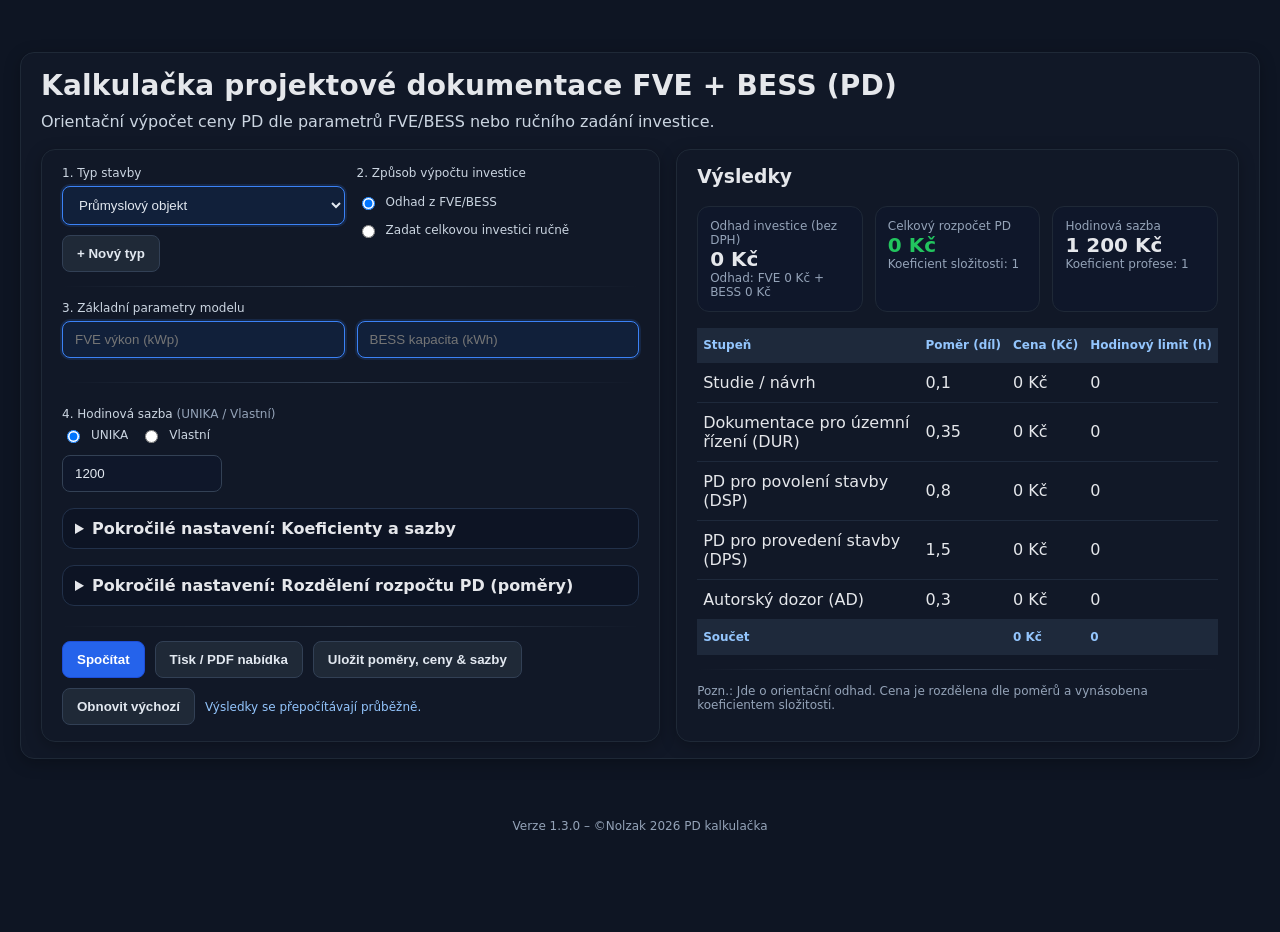
<file: index.html>
<!DOCTYPE html>
<html lang="cs">

<head>
  <meta charset="UTF-8" />
  <meta name="viewport" content="width=device-width, initial-scale=1" />
  <meta name="color-scheme" content="dark light">
  <title>Kalkulačka PD (v1.3.0)</title>
  <link rel="stylesheet" href="style.css">
</head>

<body>
  <div class="container">
    <div class="card">
      <h1>Kalkulačka projektové dokumentace FVE + BESS (PD)</h1>
      <p class="sub">Orientační výpočet ceny PD dle parametrů FVE/BESS nebo ručního zadání investice.</p>

      <div class="grid">
        <section class="card">

          <div class="row">
            <div>
              <label for="projectType">1. Typ stavby</label>
              <div class="stack">
                <select id="projectType" class="input-primary"></select>
                <button class="btn" id="addType">+ Nový typ</button>
              </div>
            </div>
            <div>
              <label>2. Způsob výpočtu investice</label>
              <div class="inline-options" style="padding-top: 8px;">
                <div class="switch">
                  <input type="radio" name="cisMode" id="cisModeModel" value="model" checked>
                  <label for="cisModeModel">Odhad z FVE/BESS</label>
                </div>
                <div class="switch">
                  <input type="radio" name="cisMode" id="cisModeManual" value="manual">
                  <label for="cisModeManual">Zadat celkovou investici ručně</label>
                </div>
              </div>
            </div>
          </div>
          <div class="hr"></div>

          <div id="modelBlock">
            <label>3. Základní parametry modelu</label>
            <div class="row" style="margin-top:6px;">
              <div>
                <input id="fveKwp" type="number" inputmode="decimal" min="0" step="0.1" placeholder="FVE výkon (kWp)"
                  class="input-primary" />
              </div>
              <div>
                <input id="bessKwh" type="number" inputmode="decimal" min="0" step="0.1"
                  placeholder="BESS kapacita (kWh)" class="input-primary" />
              </div>
            </div>
          </div>

          <div id="manualBlock" style="display:none;">
            <label>3. Ruční zadání investice</label>
            <div style="margin-top:6px;">
              <input id="cis" type="number" inputmode="numeric" min="0" step="1000" placeholder="Celková investice (Kč)"
                class="input-primary" />
            </div>
          </div>
          <div class="hr" style="margin: 24px 0;"></div>

          <div class="row align-start" style="margin-top:12px;">
            <div>
              <label>4. Hodinová sazba <span class="muted">(UNIKA / Vlastní)</span></label>
              <div class="inline-options">
                <div class="switch">
                  <input type="radio" name="rateMode" id="rateUnika" value="unika" checked>
                  <label for="rateUnika">UNIKA</label>
                </div>
                <div class="switch">
                  <input type="radio" name="rateMode" id="rateCustom" value="custom">
                  <label for="rateCustom">Vlastní</label>
                </div>
                <input id="hourlyRate" type="number" inputmode="numeric" min="0" step="50" placeholder="např. 1200"
                  disabled />
              </div>
            </div>
          </div>

          <details class="settings-group">
            <summary>Pokročilé nastavení: Koeficienty a sazby</summary>
            <div class="row" style="margin-top:12px;">
              <div>
                <label for="coef">Složitost / náročnost (koeficient)
                  <span class="help-badge" tabindex="0">?
                    <span class="help-tip">
                      Koeficient zohledňuje náročnost práce - výchozí je 1,0.
                      <br>0,8 = jednodušší, 1,0 = běžná, 1,2–1,5 = složitější, 1,6–2,0 = vysoce náročná.  

                    </span>
                  </span>
                </label>
                <input id="coef" type="number" inputmode="decimal" step="0.05" min="0.5" max="2" value="1" />
                </div>
              <div>
                <label for="hourlyCoef">Koeficient profese
                  <span class="help-badge" tabindex="0">?
                    <span class="help-tip">
                      Koeficient násobí hodinovou sazbu podle seniority/typu práce:
                      <br><b>1.0</b> běžná profese, <b>0.8–0.9</b> junior, <b>1.2–1.3</b> senior/HIP...
                    </span>
                  </span>
                </label>
                <input id="hourlyCoef" type="number" inputmode="decimal" step="0.05" min="0.5" max="2" value="1" />
              </div>
              <div class="row" style="margin-top:12px;">
                <div>
                  <label for="balancePct">Ostatní náklady a rezerva (%)
                    <span class="help-badge" tabindex="0">?
                      <span class="help-tip">
                        Procentuální navýšení základní ceny FVE a BESS o vedlejší náklady.<br>
                        Zahrnuje např.: kabeláž, nosné konstrukce, zemní práce, administrativa, rezerva projektu...
                      </span>
                    </span>
                  </label>
                  <input id="balancePct" type="number" inputmode="decimal" min="0" step="0.5" value="0" />
                </div>
              </div>
            </div>

          </details>
          <details class="settings-group">
            <summary>Pokročilé nastavení: Rozdělení rozpočtu PD (poměry)</summary>
            <table class="table" id="stagesTable">
              <thead>
                <tr>
                  <th>Stupeň</th>
                  <th class="right">Poměr (díl)</th>
                  <th class="right">Zahrnout</th>
                </tr>
              </thead>
              <tbody id="stagesBody"></tbody>
              <tfoot>
                <tr>
                  <td colspan="3" class="ratio-summary">
                    Součet poměrů (zaškrtnutých): <span id="stagesTotalRatio">0.0</span>
                  </td>
                </tr>
              </tfoot>
            </table>
          </details>

          <div class="hr" style="margin-top: 20px;"></div>

          <div class="stack">
            <button class="btn primary" id="calculate">Spočítat</button>
            <button class="btn" id="printOffer">Tisk / PDF nabídka</button>
            <button class="btn" id="saveDefaults">Uložit poměry, ceny & sazby</button>
            <button class="btn" id="resetConfig">Obnovit výchozí</button>
            <span class="notice">Výsledky se přepočítávají průběžně.</span>
          </div>
        </section>

        <section class="card">
          <h3 style="margin-top:0">Výsledky</h3>

          <div class="kpi">
            <div class="item">
              <div class="muted">Odhad investice (bez DPH)</div>
              <div class="value" id="kpiInvestment">–</div>
              <div class="muted" id="kpiInvestmentNote"></div>
            </div>
            <div class="item">
              <div class="muted">Celkový rozpočet PD</div>
              <div class="value" id="kpiTotal" style="color: var(--ok);">–</div>
              <div class="muted" id="kpiTotalNote"></div>
            </div>
            <div class="item">
              <div class="muted">Hodinová sazba</div>
              <div class="value" id="kpiHourlyRate">–</div>
              <div class="muted" id="kpiHourlyRateNote"></div>
            </div>
          </div>

          <div id="calcWarning" class="muted"
            style="color: var(--warn); margin-top: 8px; text-align: center; display: none; font-weight: 600;">
          </div>

          <table class="table" style="margin-top:16px;" id="resultTable">
            <thead>
              <tr>
                <th>Stupeň</th>
                <th class="right nowrap">Poměr (díl)</th>
                <th class="right nowrap">Cena (Kč)</th>
                <th class="right nowrap">Hodinový limit (h)</th>
              </tr>
            </thead>
            <tbody id="resultBody"></tbody>
            <tfoot>
              <tr>
                <th class="right" colspan="2">Součet</th>
                <th class="right total" id="resultSum">–</th>
                <th class="right total" id="resultHours">–</th>
              </tr>
            </tfoot>
          </table>

          <div class="hr"></div>

          <div class="muted">
            Pozn.: Jde o orientační odhad. Cena je rozdělena dle poměrů a vynásobena koeficientem složitosti.
          </div>
        </section>
      </div>
    </div>
  </div>

  <template id="typeDialogTpl">
    <div class="card"
      style="position:fixed; inset:0; margin:auto; width:min(560px,92vw); height:auto; z-index:50; border:1px solid #334155;">
      <h3 style="margin-top:0">Přidat nový typ stavby</h3>
      <div class="row">
        <div>
          <label>Název typu</label>
          <input id="newTypeName" placeholder="např. Administrativní budova" />
        </div>
      </div>
      <div class="hr"></div>
      <div>
        <label>Výchozí poměry pro stupně</label>
        <table class="table">
          <thead>
            <tr>
              <th>Stupeň</th>
              <th class="right">Poměr (díl)</th>
            </tr>
          </thead>
          <tbody id="newTypePerc"></tbody>
        </table>
      </div>
      <div class="hr"></div>
      <div class="stack" style="justify-content:flex-end;">
        <button class="btn ghost" id="cancelType">Zrušit</button>
        <button class="btn primary" id="confirmType">Přidat typ</button>
      </div>
    </div>
  </template>

  <footer style="margin-top:40px; text-align:center; font-size:12px; color:#94a3b8;">
    <span id="appVer"></span> – ©Nolzak <span id="year"></span> PD kalkulačka
  </footer>

  <script src="script.js"></script>
</body>


</html>
</file>
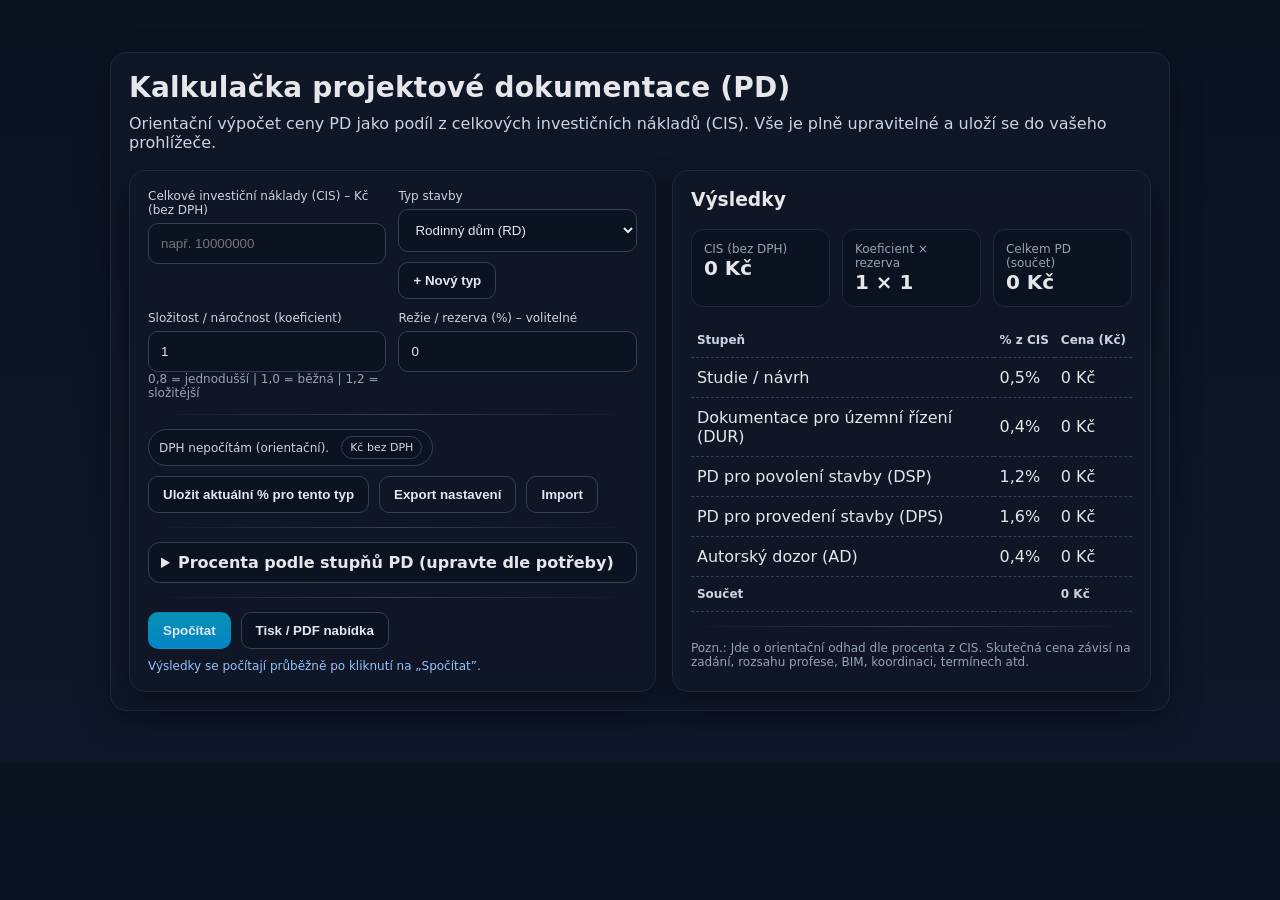
<file: calculator.html>
<!DOCTYPE html>
<html lang="cs">
<head>
  <meta charset="UTF-8" />
  <meta name="viewport" content="width=device-width, initial-scale=1" />
  <title>Kalkulačka projektové dokumentace (PD)</title>
  <style>
    :root { --bg:#0f172a; --card:#111827; --muted:#334155; --text:#e5e7eb; --accent:#38bdf8; --ok:#22c55e; --warn:#f59e0b; --err:#ef4444; }
    *{ box-sizing:border-box; }
    body{ margin:0; font-family:system-ui,-apple-system,Segoe UI,Roboto,Helvetica,Arial; background:linear-gradient(180deg,#0b1220,#0f172a); color:var(--text); }
    .container{ max-width:1100px; margin:32px auto; padding:20px; }
    .grid{ display:grid; grid-template-columns:1fr; gap:16px; }
    @media(min-width:900px){ .grid{ grid-template-columns:1.1fr 1fr; } }
    .card{ background:rgba(17,24,39,.72); backdrop-filter: blur(10px); border:1px solid #1f2937; border-radius:16px; padding:18px; box-shadow:0 10px 30px rgba(0,0,0,.35); }
    h1{ font-size:28px; margin:0 0 10px; letter-spacing:.2px; }
    p.sub{ color:#cbd5e1; margin:0 0 18px; }
    label{ font-size:12px; color:#cbd5e1; display:block; margin-bottom:6px; }
    input, select{ width:100%; padding:12px 12px; border-radius:10px; border:1px solid #334155; background:#0b1220; color:var(--text); outline:none; }
    input[type="number"]{ appearance:textfield; }
    .row{ display:grid; grid-template-columns:1fr 1fr; gap:12px; }
    .btn{ appearance:none; border:1px solid #334155; background:#0b1220; color:#e2e8f0; padding:10px 14px; border-radius:10px; cursor:pointer; font-weight:600; transition:all .15s ease; }
    .btn:hover{ transform:translateY(-1px); border-color:#475569; }
    .btn.primary{ background:linear-gradient(180deg,#0891b2,#0284c7); border-color:transparent; }
    .btn.ghost{ background:transparent; }
    .stack{ display:flex; flex-wrap:wrap; gap:10px; align-items:center; }
    .table{ width:100%; border-collapse:collapse; margin-top:8px; }
    .table th, .table td{ border-bottom:1px dashed #334155; padding:10px 6px; text-align:left; }
    .table th{ font-size:12px; color:#cbd5e1; font-weight:600; }
    .right{ text-align:right; }
    .muted{ color:#94a3b8; font-size:12px; }
    .kpi{ display:grid; grid-template-columns:repeat(3,1fr); gap:12px; margin-top:10px; }
    .kpi .item{ background:#0b1220; border:1px solid #1f2937; padding:12px; border-radius:12px; }
    .kpi .value{ font-size:20px; font-weight:700; }
    .pill{ display:inline-flex; align-items:center; gap:6px; padding:6px 10px; border-radius:999px; background:#0b1220; border:1px solid #334155; font-size:12px; color:#cbd5e1; }
    .hr{ height:1px; background:linear-gradient(90deg,transparent,#334155,transparent); margin:14px 0; border:none; }
    details{ border:1px solid #334155; border-radius:12px; padding:10px 12px; background:#0b1220; }
    details summary{ cursor:pointer; font-weight:600; }
    .footnote{ font-size:11px; color:#94a3b8; margin-top:6px; }
    .badge{ font-size:11px; padding:4px 8px; border-radius:999px; background:#0b1220; border:1px solid #334155; margin-left:6px; }
    .total{ font-weight:800; font-size:22px; }
    .notice{ font-size:12px; color:#93c5fd; }
    .nowrap{ white-space:nowrap; }
  </style>
</head>
<body>
  <div class="container">
    <div class="card">
      <h1>Kalkulačka projektové dokumentace (PD)</h1>
      <p class="sub">Orientační výpočet ceny PD jako podíl z celkových investičních nákladů (CIS). Vše je plně upravitelné a uloží se do vašeho prohlížeče.</p>
      <div class="grid">
        <!-- LEFT: Inputs -->
        <section class="card">
          <div class="row">
            <div>
              <label>Celkové investiční náklady (CIS) – Kč (bez DPH)</label>
              <input id="cis" type="number" min="0" step="1000" placeholder="např. 10000000" />
            </div>
            <div>
              <label>Typ stavby</label>
              <div class="stack">
                <select id="type"></select>
                <button class="btn" id="addType">+ Nový typ</button>
              </div>
            </div>
          </div>

          <div class="row" style="margin-top:12px;">
            <div>
              <label>Složitost / náročnost (koeficient)</label>
              <input id="coef" type="number" step="0.05" min="0.5" max="2" value="1" />
              <div class="muted">0,8 = jednodušší | 1,0 = běžná | 1,2 = složitější</div>
            </div>
            <div>
              <label>Režie / rezerva (%) – volitelné</label>
              <input id="reserve" type="number" step="0.5" min="0" max="50" value="0" />
            </div>
          </div>

          <div class="hr"></div>

          <div class="stack" style="justify-content:space-between;">
            <div class="stack">
              <span class="pill">DPH nepočítám (orientační).<span class="badge">Kč bez DPH</span></span>
            </div>
            <div class="stack">
              <button class="btn" id="saveDefaults">Uložit aktuální % pro tento typ</button>
              <button class="btn ghost" id="exportCfg">Export nastavení</button>
              <input type="file" id="importCfg" accept="application/json" style="display:none;" />
              <button class="btn ghost" id="importBtn">Import</button>
            </div>
          </div>

          <div class="hr"></div>

          <details>
            <summary>Procenta podle stupňů PD (upravte dle potřeby)</summary>
            <table class="table" id="stagesTable">
              <thead>
                <tr>
                  <th>Stupeň</th>
                  <th class="right">Podíl z CIS (%)</th>
                  <th class="right">Zahrnout</th>
                </tr>
              </thead>
              <tbody id="stagesBody"></tbody>
            </table>
            <div class="footnote">Tip: Procenta jsou výchozí pro zvolený typ, ale můžete je kdykoli přepsat. Tlačítkem výše je uložíte jako výchozí pro budoucí použití.</div>
          </details>

          <div class="hr"></div>

          <div class="stack">
            <button class="btn primary" id="calculate">Spočítat</button>
            <button class="btn" id="printOffer">Tisk / PDF nabídka</button>
            <span class="notice">Výsledky se počítají průběžně po kliknutí na „Spočítat”.</span>
          </div>
        </section>

        <!-- RIGHT: Output -->
        <section class="card">
          <h3 style="margin-top:0">Výsledky</h3>
          <div class="kpi">
            <div class="item">
              <div class="muted">CIS (bez DPH)</div>
              <div class="value" id="kpiCis">–</div>
            </div>
            <div class="item">
              <div class="muted">Koeficient × rezerva</div>
              <div class="value" id="kpiCoef">–</div>
            </div>
            <div class="item">
              <div class="muted">Celkem PD (součet)</div>
              <div class="value" id="kpiTotal">–</div>
            </div>
          </div>

          <table class="table" style="margin-top:16px;" id="resultTable">
            <thead>
              <tr>
                <th>Stupeň</th>
                <th class="right nowrap">% z CIS</th>
                <th class="right nowrap">Cena (Kč)</th>
              </tr>
            </thead>
            <tbody id="resultBody"></tbody>
            <tfoot>
              <tr>
                <th class="right" colspan="2">Součet</th>
                <th class="right total" id="resultSum">–</th>
              </tr>
            </tfoot>
          </table>

          <div class="hr"></div>

          <div class="muted">Pozn.: Jde o orientační odhad dle procenta z CIS. Skutečná cena závisí na zadání, rozsahu profese, BIM, koordinaci, termínech atd.</div>
        </section>
      </div>
    </div>
  </div>

  <template id="typeDialogTpl">
    <div class="card" style="position:fixed; inset:0; margin:auto; width:min(560px,92vw); height:auto; z-index:50; border:1px solid #334155;">
      <h3 style="margin-top:0">Přidat nový typ stavby</h3>
      <div class="row">
        <div>
          <label>Název typu</label>
          <input id="newTypeName" placeholder="např. Administrativní budova"/>
        </div>
      </div>
      <div class="hr"></div>
      <div>
        <label>Výchozí procenta pro stupně</label>
        <table class="table">
          <thead><tr><th>Stupeň</th><th class="right">% z CIS</th></tr></thead>
          <tbody id="newTypePerc"></tbody>
        </table>
      </div>
      <div class="hr"></div>
      <div class="stack" style="justify-content:flex-end;">
        <button class="btn ghost" id="cancelType">Zrušit</button>
        <button class="btn primary" id="confirmType">Přidat typ</button>
      </div>
    </div>
  </template>

  <script>
    // ---------- Helpers ----------
    const fmtCZK = (n)=> new Intl.NumberFormat('cs-CZ', { style:'currency', currency:'CZK', maximumFractionDigits:0 }).format(n||0);
    const fmtPct = (n)=> `${(n??0).toLocaleString('cs-CZ',{maximumFractionDigits:2})}%`;
    const el = (id)=> document.getElementById(id);

    // ---------- Config (defaults + localStorage) ----------
    const STAGES = [
      { key:'STU', name:'Studie / návrh' },
      { key:'DUR', name:'Dokumentace pro územní řízení (DUR)' },
      { key:'DSP', name:'PD pro povolení stavby (DSP)' },
      { key:'DPS', name:'PD pro provedení stavby (DPS)' },
      { key:'AD',  name:'Autorský dozor (AD)' },
    ];

    const DEFAULTS = {
      // % z CIS, součet obvykle 2–5 % (orientačně)
      'RD':  { label:'Rodinný dům (RD)',           perc:{ STU:0.5, DUR:0.4, DSP:1.2, DPS:1.6, AD:0.4 } },
      'BD':  { label:'Bytový dům (BD)',            perc:{ STU:0.6, DUR:0.6, DSP:1.4, DPS:2.0, AD:0.5 } },
      'PRU': { label:'Průmyslový objekt',          perc:{ STU:0.4, DUR:0.5, DSP:1.0, DPS:1.8, AD:0.4 } },
      'BESS':{ label:'BESS (bateriové úložiště)',  perc:{ STU:0.3, DUR:0.6, DSP:1.1, DPS:1.5, AD:0.4 } },
    };

    const LS_KEY = 'pd_calc_config_v1';

    function loadConfig(){
      try{
        const raw = localStorage.getItem(LS_KEY);
        if(!raw) return structuredClone(DEFAULTS);
        const cfg = JSON.parse(raw);
        // merge defaults for any missing keys
        for(const k of Object.keys(DEFAULTS)){
          if(!cfg[k]) cfg[k] = structuredClone(DEFAULTS[k]);
        }
        return cfg;
      }catch(e){ return structuredClone(DEFAULTS); }
    }
    function saveConfig(cfg){ localStorage.setItem(LS_KEY, JSON.stringify(cfg)); }

    let CONFIG = loadConfig();

    // ---------- UI populate ----------
    function populateTypeSelect(){
      const sel = el('type');
      sel.innerHTML = '';
      for(const [key,obj] of Object.entries(CONFIG)){
        const opt = document.createElement('option');
        opt.value = key; opt.textContent = obj.label; sel.appendChild(opt);
      }
      // default to first
      if(!sel.value){ sel.selectedIndex = 0; }
    }

    function buildStagesTable(){
      const tbody = el('stagesBody');
      tbody.innerHTML = '';
      const current = CONFIG[el('type').value];
      for(const st of STAGES){
        const tr = document.createElement('tr');
        const tdName = document.createElement('td');
        tdName.textContent = st.name;
        const tdPct = document.createElement('td'); tdPct.className='right';
        const inp = document.createElement('input');
        inp.type='number'; inp.step='0.1'; inp.min='0'; inp.max='100'; inp.value = (current.perc[st.key] ?? 0);
        inp.dataset.stage = st.key;
        tdPct.appendChild(inp);
        const tdInclude = document.createElement('td'); tdInclude.className='right';
        const chk = document.createElement('input'); chk.type='checkbox'; chk.checked = (current.perc[st.key] ?? 0) > 0; chk.dataset.stage=st.key;
        tdInclude.appendChild(chk);
        tr.appendChild(tdName); tr.appendChild(tdPct); tr.appendChild(tdInclude);
        tbody.appendChild(tr);
      }
    }

    function gatherPercents(){
      const rows = el('stagesBody').querySelectorAll('tr');
      const out = {}; const include = {};
      rows.forEach(r=>{
        const pct = parseFloat(r.querySelector('input[type="number"]').value||'0');
        const stage = r.querySelector('input[type="number"]').dataset.stage;
        const on = r.querySelector('input[type="checkbox"]').checked;
        out[stage] = pct;
        include[stage] = on;
      });
      return { perc: out, include };
    }

    function calculate(){
      const cis = parseFloat(el('cis').value||'0');
      const coef = parseFloat(el('coef').value||'1');
      const reserve = parseFloat(el('reserve').value||'0'); // % navíc
      const { perc, include } = gatherPercents();
      const resultBody = el('resultBody'); resultBody.innerHTML='';
      let total = 0;
      const lines = [];
      for(const st of STAGES){
        const p = (include[st.key] ? (perc[st.key]||0) : 0);
        const base = cis * (p/100);
        const withCoef = base * coef * (1 + reserve/100);
        if(include[st.key] && (p>0)){
          total += withCoef;
        }
        lines.push({ name: st.name, p:p, price: withCoef });
      }
      // KPI
      el('kpiCis').textContent = fmtCZK(cis);
      el('kpiCoef').textContent = `${coef.toLocaleString('cs-CZ',{maximumFractionDigits:2})} × ${(1+reserve/100).toLocaleString('cs-CZ',{maximumFractionDigits:2})}`;
      el('kpiTotal').textContent = fmtCZK(total);

      // Table
      for(const ln of lines){
        const tr = document.createElement('tr');
        const tdN = document.createElement('td'); tdN.textContent = ln.name; tr.appendChild(tdN);
        const tdP = document.createElement('td'); tdP.className='right'; tdP.textContent = fmtPct(ln.p); tr.appendChild(tdP);
        const tdC = document.createElement('td'); tdC.className='right'; tdC.textContent = fmtCZK(ln.price); tr.appendChild(tdC);
        resultBody.appendChild(tr);
      }
      el('resultSum').textContent = fmtCZK(total);
    }

    function exportConfig(){
      const blob = new Blob([JSON.stringify(CONFIG,null,2)], {type:'application/json'});
      const url = URL.createObjectURL(blob);
      const a = document.createElement('a'); a.href=url; a.download='pd_kalkulacka_konfigurace.json'; a.click(); URL.revokeObjectURL(url);
    }

    function openNewTypeDialog(){
      const tpl = el('typeDialogTpl');
      const node = tpl.content.cloneNode(true);
      document.body.appendChild(node);
      const dlg = document.body.lastElementChild; // the inserted card
      const tbody = dlg.querySelector('#newTypePerc');
      tbody.innerHTML='';
      for(const st of STAGES){
        const tr = document.createElement('tr');
        tr.innerHTML = `<td>${st.name}</td><td class="right"><input type="number" step="0.1" min="0" max="100" value="0" data-stage="${st.key}"/></td>`;
        tbody.appendChild(tr);
      }
      dlg.querySelector('#cancelType').onclick = ()=> dlg.remove();
      dlg.querySelector('#confirmType').onclick = ()=>{
        const name = dlg.querySelector('#newTypeName').value?.trim();
        if(!name){ alert('Zadejte název typu.'); return; }
        const key = name.toUpperCase().normalize('NFD').replace(/[^A-Z0-9]+/g,'').slice(0,6) || `TYP${Math.random().toString(36).slice(2,6)}`;
        const perc={};
        dlg.querySelectorAll('input[data-stage]').forEach(i=> perc[i.dataset.stage] = parseFloat(i.value||'0'));
        CONFIG[key] = { label:name, perc };
        saveConfig(CONFIG);
        populateTypeSelect();
        el('type').value = key;
        buildStagesTable();
        calculate();
        dlg.remove();
      };
    }

    // ---------- Event wiring ----------
    window.addEventListener('DOMContentLoaded', ()=>{
      populateTypeSelect();
      buildStagesTable();
      calculate();

      el('type').addEventListener('change', ()=>{ buildStagesTable(); calculate(); });
      el('cis').addEventListener('input', ()=>{/* passive until click calc */});
      el('coef').addEventListener('input', ()=>{/* passive */});
      el('reserve').addEventListener('input', ()=>{/* passive */});
      el('stagesBody').addEventListener('input', (e)=>{ if(e.target.matches('input')){/* passive */} });

      el('calculate').addEventListener('click', calculate);
      el('saveDefaults').addEventListener('click', ()=>{
        const key = el('type').value; const { perc } = gatherPercents();
        CONFIG[key].perc = perc; saveConfig(CONFIG);
        alert('Uloženo jako výchozí pro tento typ.');
      });
      el('addType').addEventListener('click', openNewTypeDialog);

      el('exportCfg').addEventListener('click', exportConfig);
      el('importBtn').addEventListener('click', ()=> el('importCfg').click());
      el('importCfg').addEventListener('change', async (e)=>{
        const file = e.target.files?.[0]; if(!file) return;
        try{
          const text = await file.text();
          const obj = JSON.parse(text);
          if(typeof obj !== 'object') throw new Error('Neplatný formát.');
          CONFIG = obj; saveConfig(CONFIG); populateTypeSelect(); buildStagesTable(); calculate();
          alert('Konfigurace importována.');
        }catch(err){ alert('Import se nezdařil: '+err.message); }
      });

      el('printOffer').addEventListener('click', ()=>{
        const cis = parseFloat(el('cis').value||'0');
        const coef = parseFloat(el('coef').value||'1');
        const reserve = parseFloat(el('reserve').value||'0');
        const typeLabel = CONFIG[el('type').value]?.label || el('type').value;
        const { perc, include } = gatherPercents();
        let html = `<!doctype html><html lang="cs"><head><meta charset="utf-8"><title>Nabídka PD</title>
          <style>body{font-family:system-ui,Segoe UI,Roboto; margin:40px;} h1{margin:0 0 6px;} .muted{color:#475569}
          table{width:100%; border-collapse:collapse; margin-top:16px} th,td{border-bottom:1px solid #e2e8f0; padding:8px 6px; text-align:left}
          tfoot th{ text-align:right } .right{text-align:right} .total{font-weight:800}
          </style></head><body>`;
        html += `<h1>Nabídka – projektová dokumentace</h1>`;
        html += `<div class="muted">Typ stavby: <b>${typeLabel}</b> | CIS: <b>${fmtCZK(cis)}</b> | Koef.: <b>${coef}</b> | Rezerva: <b>${reserve}%</b></div>`;
        html += `<table><thead><tr><th>Stupeň</th><th class='right'>% z CIS</th><th class='right'>Cena (Kč)</th></tr></thead><tbody>`;
        let sum=0;
        for(const st of STAGES){
          if(!include[st.key]) continue;
          const p = perc[st.key]||0; const price = cis*(p/100)*coef*(1+reserve/100); sum+=price;
          html += `<tr><td>${st.name}</td><td class='right'>${p.toLocaleString('cs-CZ',{maximumFractionDigits:2})}%</td><td class='right'>${fmtCZK(price)}</td></tr>`;
        }
        html += `</tbody><tfoot><tr><th class='right' colspan='2'>Součet</th><th class='right total'>${fmtCZK(sum)}</th></tr></tfoot></table>`;
        html += `<p class='muted'>Pozn.: Orientační nabídka bez DPH. Platnost 14 dní, pokud není uvedeno jinak.</p>`;
        html += `</body></html>`;
        const w = window.open('about:blank','_blank'); w.document.write(html); w.document.close(); w.focus();
        setTimeout(()=>w.print(), 200);
      });
    });
  </script>
</body>
</html>
</file>
<file: style.css>
:root {
  --bg: #0f172a;
  --card: #111827;
  --muted: #334155;
  --text: #e5e7eb;
  --accent: #38bdf8;
  --ok: #22c55e;
  --warn: #f59e0b;
  --err: #ef4444;
}

* {
  box-sizing: border-box
}

body {
  margin: 0;
  font-family: system-ui, -apple-system, 'Segoe UI', Roboto, Helvetica, Arial;
  background: linear-gradient(180deg, #0b1220, #0f172a);
  color: var(--text)
}

.container {
  max-width: 1700px;
  margin: 32px auto;
  padding: 20px
}

.grid {
  display: grid;
  grid-template-columns: 1fr;
  gap: 16px
}

@media(min-width:900px) {
  .grid {
    grid-template-columns: 1.1fr 1fr
  }
}

@media print {

  th,
  td {
    white-space: nowrap
  }

  body {
    font-size: 12px;
    background: #fff;
    color: #000
  }

  .card {
    box-shadow: none;
    border-color: #e5e7eb;
    background: #fff
  }
}

.card {
  background: rgba(17, 24, 39, .72);
  backdrop-filter: blur(10px);
  border: 1px solid #1f2937;
  border-radius: 16px;
  padding: 18px;
  box-shadow: 0 10px 30px rgba(0, 0, 0, .35)
}

h1 {
  font-size: 28px;
  margin: 0 0 10px;
  letter-spacing: .2px
}

p.sub {
  color: #cbd5e1;
  margin: 0 0 18px
}

label {
  font-size: 12px;
  color: #cbd5e1;
  display: block;
  margin-bottom: 6px
}

input,
select {
  width: 100%;
  padding: 12px 12px;
  border-radius: 10px;
  border: 1px solid #334155;
  background: #0b1220;
  color: var(--text);
  outline: none
}

input[type="number"] {
  appearance: textfield
}

.row {
  display: grid;
  grid-template-columns: 1fr 1fr;
  gap: 12px
}

.btn {
  appearance: none;
  border: 1px solid #334155;
  background: #0b1220;
  color: #e2e8f0;
  padding: 10px 14px;
  border-radius: 10px;
  cursor: pointer;
  font-weight: 600;
  transition: all .15s ease
}

.btn:hover {
  transform: translateY(-1px);
  border-color: #475569
}

.btn.primary {
  background: linear-gradient(180deg, #0891b2, #0284c7);
  border-color: transparent
}

.btn.ghost {
  background: transparent
}

.stack {
  display: flex;
  flex-wrap: wrap;
  gap: 10px;
  align-items: center
}

.table {
  width: 100%;
  border-collapse: collapse;
  margin-top: 8px
}

.table th,
.table td {
  border-bottom: 1px dashed #334155;
  padding: 10px 6px;
  text-align: left
}

.table th {
  font-size: 12px;
  color: #cbd5e1;
  font-weight: 600
}

.right {
  text-align: right
}

.muted {
  color: #94a3b8;
  font-size: 12px
}

.kpi {
  display: grid;
  grid-template-columns: repeat(3, 1fr);
  gap: 12px;
  margin-top: 10px
}

.kpi .item {
  background: #0b1220;
  border: 1px solid #1f2937;
  padding: 12px;
  border-radius: 12px
}

.kpi .value {
  font-size: 20px;
  font-weight: 700
}

.hr {
  height: 1px;
  background: linear-gradient(90deg, transparent, #334155, transparent);
  margin: 14px 0;
  border: none
}

details {
  border: 1px solid #334155;
  border-radius: 12px;
  padding: 10px 12px;
  background: #0b1220
}

details summary {
  cursor: pointer;
  font-weight: 600
}

.footnote {
  font-size: 11px;
  color: #94a3b8;
  margin-top: 6px
}

.total {
  font-weight: 800;
  font-size: 22px
}

.notice {
  font-size: 12px;
  color: #93c5fd
}

.nowrap {
  white-space: nowrap
}

.help-badge {
  display: inline-flex;
  justify-content: center;
  align-items: center;
  width: 18px;
  height: 18px;
  margin-left: 6px;
  border-radius: 999px;
  border: 1px solid #334155;
  background: #0b1220;
  color: #cbd5e1;
  font-size: 12px;
  cursor: help;
  position: relative
}

.help-badge:hover .help-tip,
.help-badge:focus-within .help-tip {
  opacity: 1;
  transform: translateY(0);
  pointer-events: auto
}

.help-tip {
  position: absolute;
  top: 130%;
  right: 0;
  min-width: 600px;
  padding: 10px;
  border-radius: 10px;
  background: #1e293b;
  border: 1px solid #334155;
  color: #e2e8f0;
  font-size: 12px;
  line-height: 1.4;
  opacity: 0;
  transform: translateY(4px);
  transition: all .2s ease;
  pointer-events: none;
  z-index: 10
}

.switch {
  display: inline-flex;
  gap: 8px;
  align-items: center;
  font-size: 13px
}

.switch input {
  width: auto
}

.grid-3 {
  display: grid;
  grid-template-columns: 1fr 1fr 1fr;
  gap: 12px
}

@media(max-width:640px) {
  .row {
    grid-template-columns: 1fr
  }

  .grid-3 {
    grid-template-columns: 1fr
  }

  input,
  select {
    padding: 12px 10px
  }
}

.inline-options {
  display: flex;
  gap: 12px;
  align-items: center;
  flex-wrap: wrap
}

.switch label {
  margin: 0
}

.row.align-start {
  align-items: flex-start;
}

.inline-options {
  display: flex;
  gap: 12px;
  align-items: center;
  flex-wrap: wrap;
}

#hourlyRate {
  max-width: 160px;
}

/* Pro zvýraznění primárních vstupních polí */
.input-primary {
  background: #1e293b;
  /* Světlejší než ostatní inputy */
  border-color: var(--accent);
}

/* Pro lepší odsazení skupin nastavení */
.settings-group {
  margin-top: 16px;
  background: #0b1220;
  /* Tmavší pozadí pro "pokročilé" */
}

/* NOVÝ STYL: Pro součet poměrů */
.ratio-summary {
  text-align: right;
  padding: 10px 6px;
  font-size: 14px;
  font-weight: 600;
  color: var(--accent);
  border-top: 1px solid var(--muted);
}

/* =========================
   Fresh theme overrides
   (non-breaking: appended at end to override previous rules)
   ========================= */
body {
  background: #0e1523; /* solid background instead of gradient */
  color: var(--text);
  margin: 0;
  padding: 0;
  min-height: 100vh;
}

.card {
  background: #111827;
  border: 1px solid #1f2937;
  border-radius: 14px;
  padding: 16px 20px;
  box-shadow: 0 4px 16px rgba(0,0,0,0.25);
  transition: transform .15s ease;
}
.card:hover { transform: none; }

.btn {
  background: #1f2937;
  border: 1px solid #324055;
  color: #e2e8f0;
  padding: 10px 14px;
  border-radius: 8px;
  font-weight: 600;
  transition: background .2s ease, transform .1s ease, border-color .2s ease;
}
.btn:hover { transform: translateY(-1px); border-color: #475569; }
.btn.primary { background: #2563eb; border-color: #1d4ed8; color: #fff; }
.btn.primary:hover { background: #1d4ed8; }

input, select {
  background: #0f172a;
  border: 1px solid #334155;
  color: #e2e8f0;
  border-radius: 8px;
  padding: 10px 12px;
}
input:focus, select:focus {
  border-color: #3b82f6;
  outline: none;
  box-shadow: 0 0 0 2px rgba(59,130,246,.25);
}

.table { width: 100%; border-collapse: collapse; }
.table th, .table td { border-bottom: 1px solid #1e293b; }
.table th {
  background: #1e293b;
  color: #93c5fd;
  font-weight: 600;
}
.table tr:hover td { background: rgba(255,255,255,0.03); }

.help-badge {
  background: #1d4ed8;
  color: #fff;
  border: none;
  font-weight: 700;
}
.help-tip {
  background: #111827;
  border: 1px solid #334155;
  color: #e2e8f0;
  max-width: 520px;
}

.section-title {
  font-size: 14px;
  font-weight: 600;
  color: #60a5fa;
  margin-top: 8px;
  margin-bottom: 4px;
  text-transform: uppercase;
  letter-spacing: .5px;
}

/* Inputs you marked as primary get a slightly brighter surface */
.input-primary {
  background: #11203a;
  border-color: #3b82f6;
  box-shadow: 0 0 0 2px rgba(59,130,246,.15);
}

/* details block a bit cleaner */
.settings-group {
  background: #0d1424;
  border: 1px solid #22314a;
  border-radius: 12px;
}

/* KPI blocks subtle refinement */
.kpi .item {
  background: #0f172a;
  border: 1px solid #1f2937;
  border-radius: 12px;
}
.kpi .value { font-size: 20px; font-weight: 800; }
</file>
